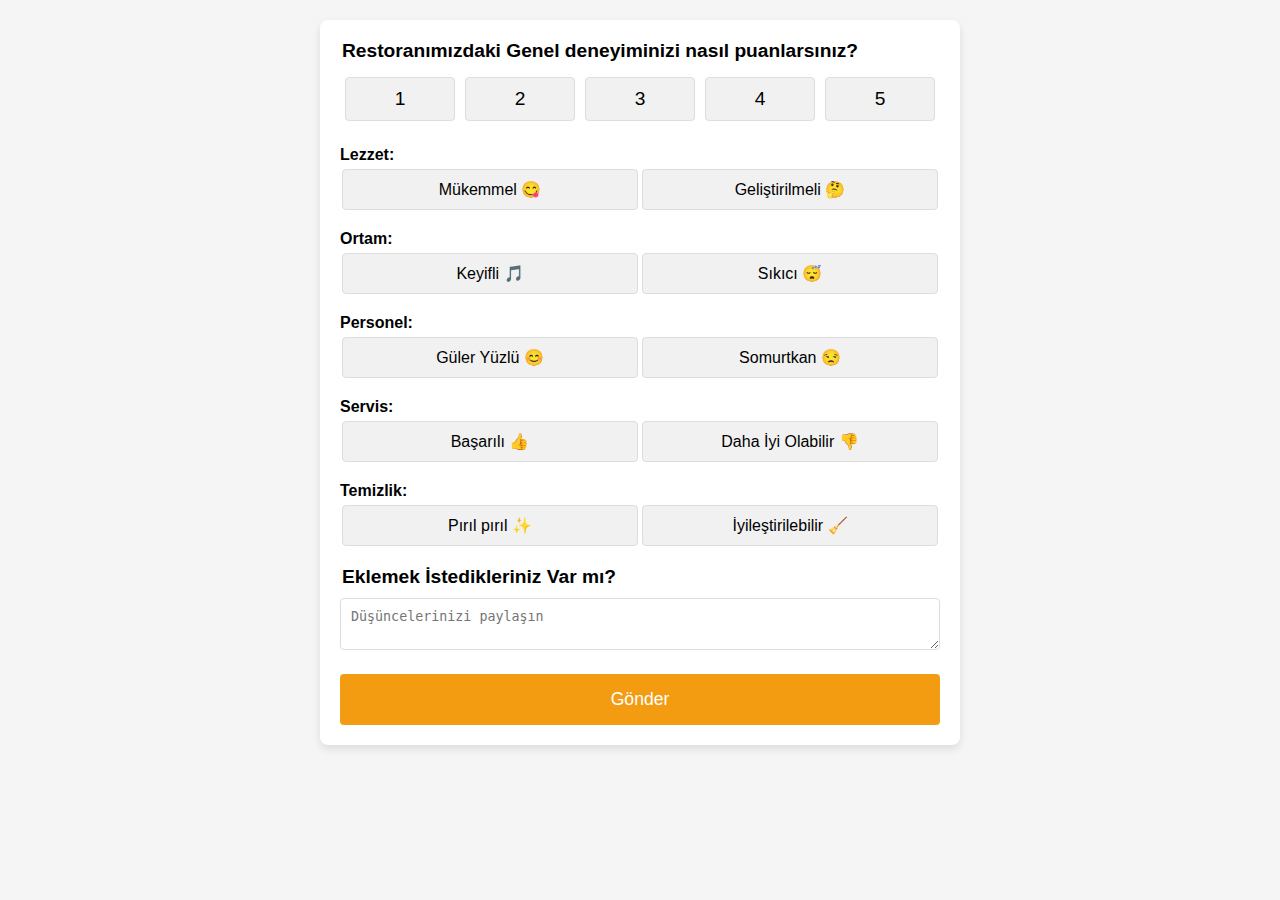
<file: anket.html>
<!DOCTYPE html>
<html lang="tr">
<head>
  <meta charset="UTF-8">
  <meta name="viewport" content="width=device-width, initial-scale=1.0">
  <title>Geri Bildirim Formu</title>
  <link rel="stylesheet" href="nps.css">
</head>
<body>
  <form id="feedback-form" method="post" action="" name="nps-form">
    <!-- Genel Deneyim -->
    <fieldset>
        <legend>Restoranımızdaki Genel deneyiminizi nasıl puanlarsınız?</legend>
        <div class="rating">
          <button type="button" class="rating-btn" data-value="1">1</button>
          <button type="button" class="rating-btn" data-value="2">2</button>
          <button type="button" class="rating-btn" data-value="3">3</button>
          <button type="button" class="rating-btn" data-value="4">4</button>
          <button type="button" class="rating-btn" data-value="5">5</button>
        </div>
        <p id="rating-warning" class="warning hidden">Lütfen genel deneyiminizi puanlayınız.</p> <!-- Uyarı Metni -->
      </fieldset>

    <!-- Lezzet -->
<div class="criteria">
    <span class="criteria-title">Lezzet:</span>
    <div class="criteria-buttons">
      <button type="button" name="Lezzet" class="criteria-btn" data-value="5">Mükemmel 😋</button>
      <button type="button" name="Lezzet" class="criteria-btn" data-value="0">Geliştirilmeli 🤔</button>
    </div>
  </div>
  
  <!-- Ortam -->
  <div class="criteria">
    <span class="criteria-title">Ortam:</span>
    <div class="criteria-buttons">
      <button type="button" name="Ortam" class="criteria-btn" data-value="5">Keyifli 🎵</button>
      <button type="button" name="Ortam" class="criteria-btn" data-value="0">Sıkıcı 😴</button>
    </div>
  </div>
  
  <!-- Personel -->
  <div class="criteria">
    <span class="criteria-title">Personel:</span>
    <div class="criteria-buttons">
      <button type="button" name="Personel" class="criteria-btn" data-value="5">Güler Yüzlü 😊</button>
      <button type="button" name="Personel" class="criteria-btn" data-value="0">Somurtkan 😒</button>
    </div>
  </div>
  
  <!-- Servis -->
  <div class="criteria">
    <span class="criteria-title">Servis:</span>
    <div class="criteria-buttons">
      <button type="button" name="Servis" class="criteria-btn" data-value="5">Başarılı 👍</button>
      <button type="button" name="Servis" class="criteria-btn" data-value="0">Daha İyi Olabilir 👎</button>
    </div>
  </div>
  
  <!-- Temizlik -->
  <div class="criteria">
    <span class="criteria-title">Temizlik:</span>
    <div class="criteria-buttons">
      <button type="button" name="Temizlik" class="criteria-btn" data-value="5">Pırıl pırıl ✨</button>
      <button type="button" name="Temizlik" class="criteria-btn" data-value="0">İyileştirilebilir 🧹</button>
    </div>
  </div>  

    <!-- Ekstra Düşünceler -->
    <fieldset>
      <legend>Eklemek İstedikleriniz Var mı?</legend>
      <textarea placeholder="Düşüncelerinizi paylaşın" name="additional_thoughts"></textarea>
    </fieldset>

    <!-- Gönder Butonu -->
    <button type="submit" class="submit-btn">Gönder</button>
  </form>

<!-- Success Pop-up -->
<div id="success-popup" class="popup hidden">
    <div class="popup-content">
      <h2>Teşekkürler!</h2>
      <p>Geri bildiriminiz için teşekkür ederiz.</p>
      <button id="google-review-button" class="submit-btn hidden">Bizi Google'da Değerlendir! ⭐️</button>
      <div class="button-container">
        <button id="tekrar-degerlendir" class="submit-btn">Ankete Dön</button>
        <button id="home-button" class="submit-btn">Ana Sayfa</button>
      </div>
    </div>
  </div>

  <script src="nps.js"></script>
</body>
</html>
</file>
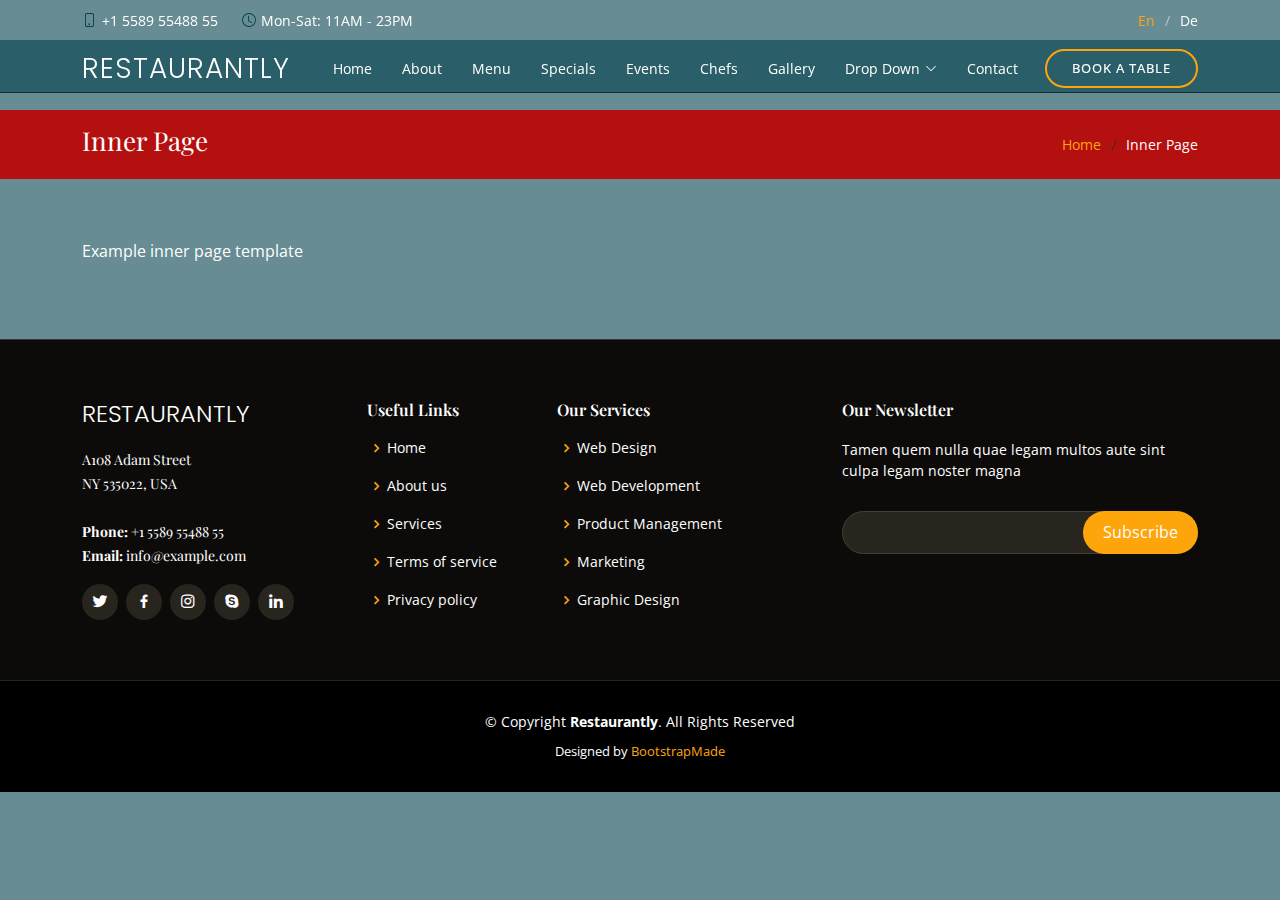
<file: inner-page.html>
<!DOCTYPE html>
<html lang="en">

<head>
  <meta charset="utf-8">
  <meta content="width=device-width, initial-scale=1.0" name="viewport">

  <title>Restaurantly Bootstrap Template - Inner Page</title>
  <meta content="" name="description">
  <meta content="" name="keywords">

  <!-- Favicons -->
  <link href="assets/img/favicon.png" rel="icon">
  <link href="assets/img/apple-touch-icon.png" rel="apple-touch-icon">

  <!-- Google Fonts -->
  <link href="https://fonts.googleapis.com/css?family=Open+Sans:300,300i,400,400i,600,600i,700,700i|Playfair+Display:ital,wght@0,400;0,500;0,600;0,700;1,400;1,500;1,600;1,700|Poppins:300,300i,400,400i,500,500i,600,600i,700,700i" rel="stylesheet">

  <!-- Vendor CSS Files -->
  <link href="assets/vendor/animate.css/animate.min.css" rel="stylesheet">
  <link href="assets/vendor/aos/aos.css" rel="stylesheet">
  <link href="assets/vendor/bootstrap/css/bootstrap.min.css" rel="stylesheet">
  <link href="assets/vendor/bootstrap-icons/bootstrap-icons.css" rel="stylesheet">
  <link href="assets/vendor/boxicons/css/boxicons.min.css" rel="stylesheet">
  <link href="assets/vendor/glightbox/css/glightbox.min.css" rel="stylesheet">
  <link href="assets/vendor/swiper/swiper-bundle.min.css" rel="stylesheet">

  <!-- Template Main CSS File -->
  <link href="assets/css/style.css" rel="stylesheet">

  <!-- =======================================================
  * Template Name: Restaurantly - v3.1.0
  * Template URL: https://bootstrapmade.com/restaurantly-restaurant-template/
  * Author: BootstrapMade.com
  * License: https://bootstrapmade.com/license/
  ======================================================== -->
</head>

<body>

  <!-- ======= Top Bar ======= -->
  <div id="topbar" class="d-flex align-items-center fixed-top">
    <div class="container d-flex justify-content-center justify-content-md-between">

      <div class="contact-info d-flex align-items-center">
        <i class="bi bi-phone d-flex align-items-center"><span>+1 5589 55488 55</span></i>
        <i class="bi bi-clock d-flex align-items-center ms-4"><span> Mon-Sat: 11AM - 23PM</span></i>
      </div>

      <div class="languages d-none d-md-flex align-items-center">
        <ul>
          <li>En</li>
          <li><a href="#">De</a></li>
        </ul>
      </div>
    </div>
  </div>

  <!-- ======= Header ======= -->
  <header id="header" class="fixed-top d-flex align-items-cente">
    <div class="container-fluid container-xl d-flex align-items-center justify-content-lg-between">

      <h1 class="logo me-auto me-lg-0"><a href="index.html">Restaurantly</a></h1>
      <!-- Uncomment below if you prefer to use an image logo -->
      <!-- <a href="index.html" class="logo me-auto me-lg-0"><img src="assets/img/logo.png" alt="" class="img-fluid"></a>-->

      <nav id="navbar" class="navbar order-last order-lg-0">
        <ul>
          <li><a class="nav-link scrollto " href="#hero">Home</a></li>
          <li><a class="nav-link scrollto" href="#about">About</a></li>
          <li><a class="nav-link scrollto" href="#menu">Menu</a></li>
          <li><a class="nav-link scrollto" href="#specials">Specials</a></li>
          <li><a class="nav-link scrollto" href="#events">Events</a></li>
          <li><a class="nav-link scrollto" href="#chefs">Chefs</a></li>
          <li><a class="nav-link scrollto" href="#gallery">Gallery</a></li>
          <li class="dropdown"><a href="#"><span>Drop Down</span> <i class="bi bi-chevron-down"></i></a>
            <ul>
              <li><a href="#">Drop Down 1</a></li>
              <li class="dropdown"><a href="#"><span>Deep Drop Down</span> <i class="bi bi-chevron-right"></i></a>
                <ul>
                  <li><a href="#">Deep Drop Down 1</a></li>
                  <li><a href="#">Deep Drop Down 2</a></li>
                  <li><a href="#">Deep Drop Down 3</a></li>
                  <li><a href="#">Deep Drop Down 4</a></li>
                  <li><a href="#">Deep Drop Down 5</a></li>
                </ul>
              </li>
              <li><a href="#">Drop Down 2</a></li>
              <li><a href="#">Drop Down 3</a></li>
              <li><a href="#">Drop Down 4</a></li>
            </ul>
          </li>
          <li><a class="nav-link scrollto" href="#contact">Contact</a></li>
        </ul>
        <i class="bi bi-list mobile-nav-toggle"></i>
      </nav><!-- .navbar -->
      <a href="#book-a-table" class="book-a-table-btn scrollto d-none d-lg-flex">Book a table</a>

    </div>
  </header><!-- End Header -->

  <main id="main">
    <section class="breadcrumbs">
      <div class="container">

        <div class="d-flex justify-content-between align-items-center">
          <h2>Inner Page</h2>
          <ol>
            <li><a href="index.html">Home</a></li>
            <li>Inner Page</li>
          </ol>
        </div>

      </div>
    </section>

    <section class="inner-page">
      <div class="container">
        <p>
          Example inner page template
        </p>
      </div>
    </section>

  </main><!-- End #main -->

  <!-- ======= Footer ======= -->
  <footer id="footer">
    <div class="footer-top">
      <div class="container">
        <div class="row">

          <div class="col-lg-3 col-md-6">
            <div class="footer-info">
              <h3>Restaurantly</h3>
              <p>
                A108 Adam Street <br>
                NY 535022, USA<br><br>
                <strong>Phone:</strong> +1 5589 55488 55<br>
                <strong>Email:</strong> info@example.com<br>
              </p>
              <div class="social-links mt-3">
                <a href="#" class="twitter"><i class="bx bxl-twitter"></i></a>
                <a href="#" class="facebook"><i class="bx bxl-facebook"></i></a>
                <a href="#" class="instagram"><i class="bx bxl-instagram"></i></a>
                <a href="#" class="google-plus"><i class="bx bxl-skype"></i></a>
                <a href="#" class="linkedin"><i class="bx bxl-linkedin"></i></a>
              </div>
            </div>
          </div>

          <div class="col-lg-2 col-md-6 footer-links">
            <h4>Useful Links</h4>
            <ul>
              <li><i class="bx bx-chevron-right"></i> <a href="#">Home</a></li>
              <li><i class="bx bx-chevron-right"></i> <a href="#">About us</a></li>
              <li><i class="bx bx-chevron-right"></i> <a href="#">Services</a></li>
              <li><i class="bx bx-chevron-right"></i> <a href="#">Terms of service</a></li>
              <li><i class="bx bx-chevron-right"></i> <a href="#">Privacy policy</a></li>
            </ul>
          </div>

          <div class="col-lg-3 col-md-6 footer-links">
            <h4>Our Services</h4>
            <ul>
              <li><i class="bx bx-chevron-right"></i> <a href="#">Web Design</a></li>
              <li><i class="bx bx-chevron-right"></i> <a href="#">Web Development</a></li>
              <li><i class="bx bx-chevron-right"></i> <a href="#">Product Management</a></li>
              <li><i class="bx bx-chevron-right"></i> <a href="#">Marketing</a></li>
              <li><i class="bx bx-chevron-right"></i> <a href="#">Graphic Design</a></li>
            </ul>
          </div>

          <div class="col-lg-4 col-md-6 footer-newsletter">
            <h4>Our Newsletter</h4>
            <p>Tamen quem nulla quae legam multos aute sint culpa legam noster magna</p>
            <form action="" method="post">
              <input type="email" name="email"><input type="submit" value="Subscribe">
            </form>

          </div>

        </div>
      </div>
    </div>

    <div class="container">
      <div class="copyright">
        &copy; Copyright <strong><span>Restaurantly</span></strong>. All Rights Reserved
      </div>
      <div class="credits">
        <!-- All the links in the footer should remain intact. -->
        <!-- You can delete the links only if you purchased the pro version. -->
        <!-- Licensing information: https://bootstrapmade.com/license/ -->
        <!-- Purchase the pro version with working PHP/AJAX contact form: https://bootstrapmade.com/restaurantly-restaurant-template/ -->
        Designed by <a href="https://bootstrapmade.com/">BootstrapMade</a>
      </div>
    </div>
  </footer><!-- End Footer -->

  <div id="preloader"></div>
  <a href="#" class="back-to-top d-flex align-items-center justify-content-center"><i class="bi bi-arrow-up-short"></i></a>

  <!-- Vendor JS Files -->
  <script src="assets/vendor/aos/aos.js"></script>
  <script src="assets/vendor/bootstrap/js/bootstrap.bundle.min.js"></script>
  <script src="assets/vendor/glightbox/js/glightbox.min.js"></script>
  <script src="assets/vendor/isotope-layout/isotope.pkgd.min.js"></script>
  <script src="assets/vendor/php-email-form/validate.js"></script>
  <script src="assets/vendor/swiper/swiper-bundle.min.js"></script>

  <!-- Template Main JS File -->
  <script src="assets/js/main.js"></script>

</body>

</html>
</file>
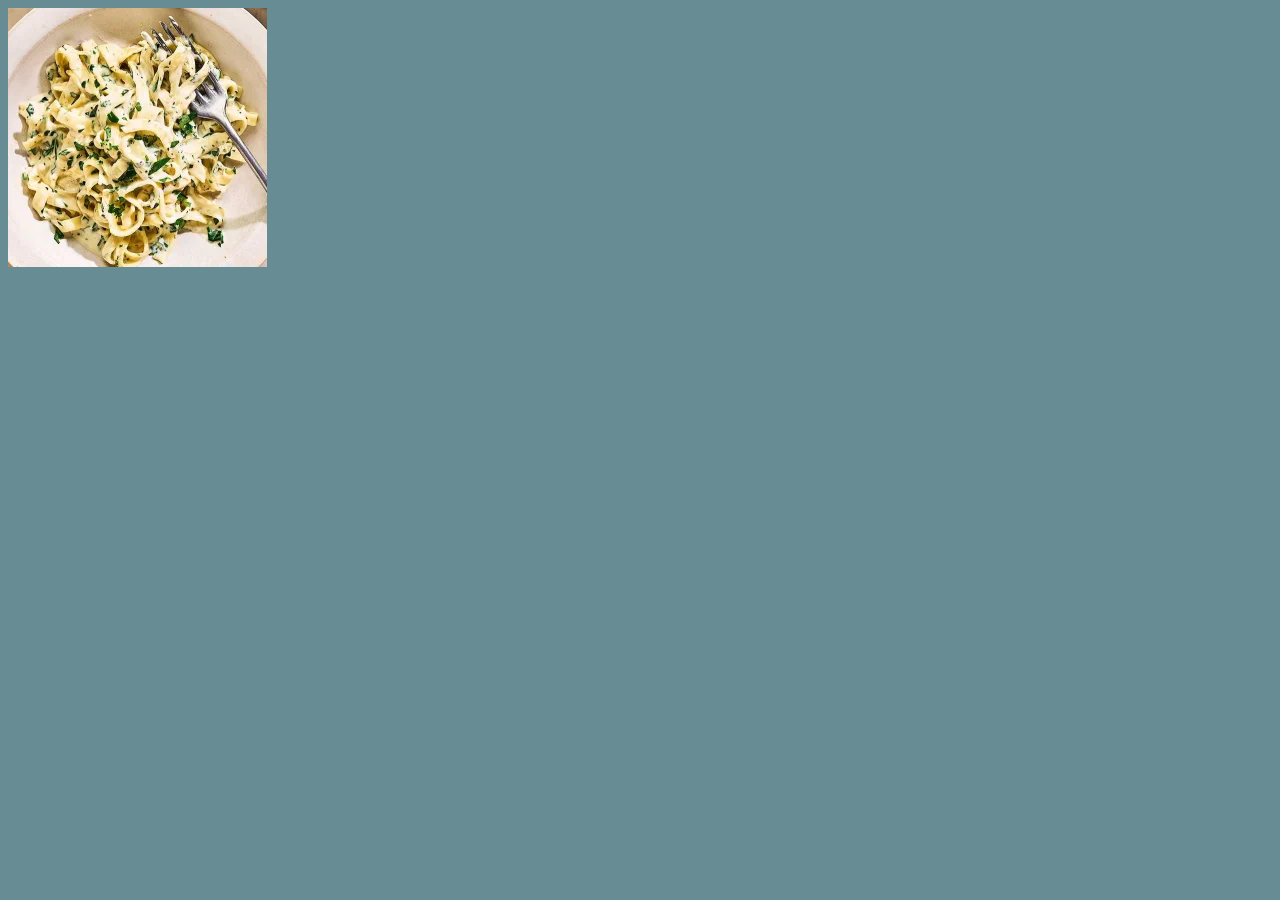
<file: menu.html>
<!DOCTYPE html>
<html lang="en">
<head>
    <meta charset="UTF-8">
    <meta name="viewport" content="width=device-width, initial-scale=1.0">
    <title>Document</title>
    <link rel="stylesheet" href="assets/css/style.css">
</head>
<body>
    <div class="col-lg-6 menu-item filter-sade">
        <img src="assets/img/smallmenu/alfredo_small.webp" class="menu-img" alt="" loading="lazy"> 
        <div class="menu-content">
            <a href="#tummenu" id="alfredo_small_name"></a><span id="alfredo_small_price"></span>
        </div>
        <div class="menu-ingredients" id="alfredo_small_description"></div>
    </div>
    <script src="assets/js/menu.js"></script>
</body>
</html>
</file>
<file: nps.css>
/* Genel Stil */
body {
    font-family: Arial, sans-serif;
    margin: 0;
    padding: 0;
    background-color: #f5f5f5;
  }
  
  form {
    max-width: 600px;
    margin: 20px auto;
    padding: 20px;
    background: #fff;
    border-radius: 8px;
    box-shadow: 0 4px 8px rgba(0, 0, 0, 0.1);
  }
  
  fieldset {
    border: none;
    margin: 0;
    padding: 0;
    margin-bottom: 20px;
  }
  
  legend {
    font-size: 1.2rem;
    font-weight: bold;
    margin-bottom: 10px;
  }
  
  label {
    display: block;
    margin-bottom: 10px;
  }
  
  .rating {
    display: flex;
    justify-content: space-between;
  }
  
  .rating-btn {
    background: #f1f1f1;
    border: 1px solid #ddd;
    border-radius: 4px;
    cursor: pointer;
    font-size: 1.2rem;
    padding: 10px;
    transition: background 0.3s ease, color 0.3s ease;
    flex: 1 1 18%;
    margin: 5px;
    text-align: center;
  }
  
  .rating-btn.selected {
    background: #f39c12;
    color: #fff;
  }
  
  .rating-btn:hover {
    background: #f39c12;
    color: #fff;
  }
  
  .criteria {
    margin-bottom: 20px;
  }
  
  .criteria-title {
    font-weight: bold;
  }
  
  .criteria-buttons {
    display: flex;
    justify-content: space-between;
    margin-top: 5px;
  }
  
  .criteria-btn {
    flex: 1;
    margin: 0 2px;
    background: #f1f1f1;
    border: 1px solid #ddd;
    border-radius: 4px;
    cursor: pointer;
    font-size: 1rem;
    padding: 10px;
    transition: background 0.3s ease, color 0.3s ease;
    text-align: center;
  }
  
  .criteria-btn.selected {
    background: #f39c12;
    color: #fff;
  }
  
  .criteria-btn:hover {
    background: #f39c12;
    color: #fff;
  }
  
  textarea {
    width: 100%;
    padding: 10px;
    border: 1px solid #ddd;
    border-radius: 4px;
    box-sizing: border-box;
  }
  
  .submit-btn {
    background: #f39c12;
    color: #fff;
    border: none;
    border-radius: 4px;
    padding: 15px;
    font-size: 1.1rem;
    cursor: pointer;
    transition: background 0.3s ease;
    width: 100%;
  }
  
  .submit-btn:hover {
    background: #e67e22;
  }
  
  /* Pop-up Stil */
  .popup {
    position: fixed;
    top: 0;
    left: 0;
    width: 100%;
    height: 100%;
    background: rgba(0, 0, 0, 0.5);
    display: flex;
    justify-content: center;
    align-items: center;
    z-index: 1000;
  }
  
  .popup-content {
    background: #fff;
    padding: 20px;
    border-radius: 8px;
    text-align: center;
    width: 80%;
    max-width: 400px;
  }
  
  .popup.hidden {
    display: none;
  }
  
  /* Buton Stilleri */
  .button-container {
    display: flex;
    justify-content: space-between;
    gap: 10px; /* Butonlar arasında boşluk bırakmak için */
  }
  
  .button-container .submit-btn {
    flex: 1;
  }
  
  
  #google-review-button {
    background: #34a853;
    border: none;
    color: #fff;
    margin-bottom: 7px;
  }
  
  #google-review-button.active {
    background: #34a853; /* Yeşil renk */
  }
  
  #google-review-button.hidden {
    display: none;
  }
  
  #google-review-button:hover {
    font-size: large;
  }
  
  #home-button {
    background: #f1f1f1;
    border: 1px solid #ddd;
    color: #e67e22;
  }
  
  #home-button.hidden {
    display: none;
  }
  
  #home-button:hover {
    background: #e67e22;
    color: #fff;
  }
  
  #tekrar-degerlendir {
    background: #f1f1f1;
    border: 1px solid #ddd;
    color: #e67e22;
  }
  
  #tekrar-degerlendir:hover{
    background: #e67e22;
    color: #fff;
  }
  
  .warning {
    color: red;
    font-size: 0.9rem;
    margin-top: 10px;
  }
  
  .hidden {
    display: none;
  }
</file>
<file: assets/css/style.css>
/**
* Template Name: Restaurantly - v3.1.0
* Template URL: https://bootstrapmade.com/restaurantly-restaurant-template/
* Author: BootstrapMade.com
* License: https://bootstrapmade.com/license/
*/

/*--------------------------------------------------------------
# General
--------------------------------------------------------------*/
body {
  font-family: "Open Sans", sans-serif;
  background: rgb(2, 64, 75, 0.6);
  color: #fff;
}


:root {
  --primary_color: #ffa50c;
  --font_color: #02404b;
  --secondry_color: #fff;
  --background_color: #1a1814;
}



a {
  color: var(--primary_color);
  text-decoration: none;
}

a:hover {
  color: var(--font_color);
  text-decoration: none;
}

h1, h2, h3, h4, h5, h6 {
  font-family: "Playfair Display", serif;
}

/*--------------------------------------------------------------
# Preloader
--------------------------------------------------------------*/
#preloader {
  position: fixed;
  top: 0;
  left: 0;
  right: 0;
  bottom: 0;
  z-index: 9999;
  overflow: hidden;
  background: var(--background_color);
}

#preloader:before {
  content: "";
  position: fixed;
  top: calc(50% - 30px);
  left: calc(50% - 30px);
  border: 6px solid var(--background_color);
  border-top-color: var(--primary_color);
  border-bottom-color: var(--primary_color);
  border-radius: 50%;
  width: 60px;
  height: 60px;
  -webkit-animation: animate-preloader 1s linear infinite;
  animation: animate-preloader 1s linear infinite;
}

@-webkit-keyframes animate-preloader {
  0% {
    transform: rotate(0deg);
  }
  100% {
    transform: rotate(360deg);
  }
}

@keyframes animate-preloader {
  0% {
    transform: rotate(0deg);
  }
  100% {
    transform: rotate(360deg);
  }
}

/*--------------------------------------------------------------
# Back to top button
--------------------------------------------------------------*/
.back-to-top {
  position: fixed;
  visibility: hidden;
  opacity: 0;
  right: 15px;
  bottom: 15px;
  z-index: 996;
  width: 44px;
  height: 44px;
  border-radius: 50px;
  transition: all 0.4s;
  border: 2px solid var(--primary_color);
}

.back-to-top i {
  font-size: 28px;
  color: var(--primary_color);
  line-height: 0;
}

.back-to-top:hover {
  background: var(--primary_color);
  color: var(--background_color);
}

.back-to-top:hover i {
  color: #444444;
}

.back-to-top.active {
  visibility: visible;
  opacity: 1;
}

/*--------------------------------------------------------------
# Disable aos animation delay on mobile devices
--------------------------------------------------------------*/
@media screen and (max-width: 768px) {
  [data-aos-delay] {
    transition-delay: 0 !important;
  }
}

/*--------------------------------------------------------------
# Top Bar
--------------------------------------------------------------*/
#topbar {
  height: 40px;
  font-size: 14px;
  transition: all 0.5s;
  z-index: 996;
}

#topbar.topbar-scrolled {
  top: -40px;
}

#topbar .contact-info i {
  font-style: normal;
  color: var(--font_color);
}

#topbar .contact-info i span {
  padding-left: 5px;
  color: #fff;
}

#topbar .languages ul {
  display: flex;
  flex-wrap: wrap;
  list-style: none;
  padding: 0;
  margin: 0;
  color: var(--primary_color);
}

#topbar .languages ul a {
  color: white;
}

#topbar .languages ul li + li {
  padding-left: 10px;
}

#topbar .languages ul li + li::before {
  display: inline-block;
  padding-right: 10px;
  color: rgba(255, 255, 255, 0.5);
  content: "/";
}

.google-maps-container {
  display: flex;
  justify-content: center;
  align-items: center;
  height: 400px; /* İframe'in yüksekliği kadar ayarlayabilirsiniz */
}

.phone-input-container {
  display: flex;
  align-items: center;
}

.phone-input-container span {
  margin-right: 5px;
  color: #ffffff; /* ya da istediğiniz bir renk */
}

.phone-input-container input {
  background-color: transparent;
  border: none;
  outline: none; /* Bu, input alanı seçildiğinde mavi çerçevenin görünmesini engeller */
  color: #ffffff;
}

.modal {
  display: none;
  position: fixed;
  z-index: 1;
  left: 0;
  top: 0;
  width: 100%;
  height: 100%;
  overflow: auto;
  background-color: rgba(0,0,0,0.7);
}

.modal-content {
  background-color: var(--font_color);
  margin: 10% auto;
  padding: 20px;
  border: 1px solid #888;
  max-width: 80%; /* Maksimum genişlik ayarı */
  position: relative;
}

.close-modal {
  position: absolute;
  top: 10px;
  right: 10px;
  color: #aaa;
  font-size: 20px;
  font-weight: bold;
  cursor: pointer;
}

.close-modal:hover {
  color: black;
}

@media screen and (max-width: 768px) {
  .modal-content {
    margin: 10% auto;
    padding: 2px;
    max-width: 100%; /* Maksimum genişlik ayarı */
  }
  .modal{
    margin-top: 15%;
    width: 100%;
  }
}


/*--------------------------------------------------------------
# Header
--------------------------------------------------------------*/
#header {
  background: rgba(2, 64, 75, 0.6);
  border-bottom: 1px solid rgba(12, 11, 9, 0.6);
  transition: all 0.5s;
  z-index: 997;
  padding-top: 8px;
  padding-bottom: 3px;
  top: 40px;
}

#header.header-scrolled {
  top: 0;
  background: rgba(2, 64, 75, 1);
  border-bottom: 1px solid #37332a;
}

#header .logo {
  font-size: 28px;
  margin: 0;
  padding: 0;
  line-height: 1;
  font-weight: 300;
  letter-spacing: 1px;
  text-transform: uppercase;
  font-family: "Poppins", sans-serif;
}

#header .logo a {
  color: #fff;
}

#header .logo img {
  max-height: 40px;
}

.logofont{
  font-family: 'Playball', cursive;
  /* font-family: 'Dancing Script', cursive; */
  font-size: 40px;
}

/*--------------------------------------------------------------
# Book a table button Menu
--------------------------------------------------------------*/
.book-a-table-btn {
  margin: 0 0 0 15px;
  border: 2px solid var(--primary_color);
  color: #fff;
  border-radius: 50px;
  padding: 8px 25px;
  text-transform: uppercase;
  font-size: 13px;
  font-weight: 500;
  letter-spacing: 1px;
  transition: 0.3s;
}

.book-a-table-btn:hover {
  background: var(--primary_color);
  color: #fff;
}

@media (max-width: 992px) {
  .book-a-table-btn {
    margin: 0 15px 0 0;
    padding: 8px 20px;
  }
}

/*--------------------------------------------------------------
# Navigation Menu
--------------------------------------------------------------*/
/**
* Desktop Navigation 
*/
.navbar {
  padding: 0;
}

.navbar ul {
  margin: 0;
  padding: 0;
  display: flex;
  list-style: none;
  align-items: center;
}

.navbar li {
  position: relative;
}

.navbar a {
  display: flex;
  align-items: center;
  justify-content: space-between;
  padding: 10px 0 10px 30px;
  color: #fff;
  white-space: nowrap;
  transition: 0.3s;
  font-size: 14px;
}

.navbar a i {
  font-size: 12px;
  line-height: 0;
  margin-left: 5px;
}

.navbar a:hover, .navbar .active, .navbar li:hover > a {
  color: var(--primary_color);
}

.navbar .dropdown ul {
  display: block;
  position: absolute;
  left: 14px;
  top: calc(100% + 30px);
  margin: 0;
  padding: 10px 0;
  z-index: 99;
  opacity: 0;
  visibility: hidden;
  background: #fff;
  box-shadow: 0px 0px 30px rgba(127, 137, 161, 0.25);
  transition: 0.3s;
  border-radius: 4px;
}

.navbar .dropdown ul li {
  min-width: 200px;
}

.navbar .dropdown ul a {
  padding: 10px 20px;
  color: #444444;
}

.navbar .dropdown ul a i {
  font-size: 12px;
}

.navbar .dropdown ul a:hover, .navbar .dropdown ul .active:hover, .navbar .dropdown ul li:hover > a {
  color: var(--primary_color);
}

.navbar .dropdown:hover > ul {
  opacity: 1;
  top: 100%;
  visibility: visible;
}

.navbar .dropdown .dropdown ul {
  top: 0;
  left: calc(100% - 30px);
  visibility: hidden;
}

.navbar .dropdown .dropdown:hover > ul {
  opacity: 1;
  top: 0;
  left: 100%;
  visibility: visible;
}

@media (max-width: 1366px) {
  .navbar .dropdown .dropdown ul {
    left: -90%;
  }
  .navbar .dropdown .dropdown:hover > ul {
    left: -100%;
  }
}

/**
* Mobile Navigation 
*/
.mobile-nav-toggle {
  color: #fff;
  font-size: 28px;
  cursor: pointer;
  display: none;
  line-height: 0;
  transition: 0.5s;
}

@media (max-width: 991px) {
  .mobile-nav-toggle {
    display: block;
  }
  .navbar ul {
    display: none;
  }
}

.navbar-mobile {
  position: fixed;
  overflow: hidden;
  top: 0;
  right: 0;
  left: 0;
  bottom: 0;
  background: rgba(0, 0, 0, 0.9);
  transition: 0.3s;
  z-index: 999;
}

.navbar-mobile .mobile-nav-toggle {
  position: absolute;
  top: 15px;
  right: 15px;
}

.navbar-mobile ul {
  display: block;
  position: absolute;
  top: 55px;
  right: 15px;
  bottom: 15px;
  left: 15px;
  padding: 10px 0;
  border-radius: 6px;
  background-color: #fff;
  overflow-y: auto;
  transition: 0.3s;
}

.navbar-mobile a {
  padding: 10px 20px;
  font-size: 20px;
  color: var(--background_color);
}

.navbar-mobile a:hover, .navbar-mobile .active, .navbar-mobile li:hover > a {
  color: var(--primary_color);
}

.navbar-mobile .getstarted {
  margin: 15px;
}

.navbar-mobile .dropdown ul {
  position: static;
  display: none;
  margin: 10px 20px;
  padding: 10px 0;
  z-index: 99;
  opacity: 1;
  visibility: visible;
  background: #fff;
  box-shadow: 0px 0px 30px rgba(127, 137, 161, 0.25);
}

.navbar-mobile .dropdown ul li {
  min-width: 200px;
}

.navbar-mobile .dropdown ul a {
  padding: 10px 20px;
}

.navbar-mobile .dropdown ul a i {
  font-size: 12px;
}

.navbar-mobile .dropdown ul a:hover, .navbar-mobile .dropdown ul .active:hover, .navbar-mobile .dropdown ul li:hover > a {
  color: var(--primary_color);
}

.navbar-mobile .dropdown > .dropdown-active {
  display: block;
}

/*--------------------------------------------------------------
# Hero Section
--------------------------------------------------------------*/
#hero {
  width: 100%;
  height: 100vh;
  background: url("../img/kiz-fotosu.webp") top center;
  background-size: cover;
  position: relative;
  padding: 0;
}

#hero:before {
  content: "";
  position: absolute;
  bottom: 0;
  top: 0;
  left: 0;
  right: 0;
}

#hero .container {
  padding-top: 110px;
}

@media (max-width: 992px) {
  #hero .container {
    padding-top: 98px;
  }
}

#hero h1 {
  margin: 0;
  font-size: 48px;
  font-weight: 700;
  line-height: 56px;
  color: #fff;
  font-family: "Poppins", sans-serif;
}

#hero h1 span {
  color: var(--secondry_color);
}

#hero h2 {
  color: #eee;
  margin-bottom: 10px 0 0 0;
  font-size: 22px;
}

#hero .btns {
  margin-top: 30px;
}

#hero .btn-menu, #hero .btn-book {
  font-weight: 600;
  font-size: 13px;
  letter-spacing: 0.5px;
  text-transform: uppercase;
  display: inline-block;
  padding: 12px 30px;
  border-radius: 50px;
  transition: 0.3s;
  line-height: 1;
  color: white;
  border: 2px solid var(--primary_color);
}

#hero .btn-menu:hover, #hero .btn-book:hover {
  background: var(--primary_color);
  color: #fff;
}

#hero .btn-book {
  margin-left: 15px;
}

#hero .play-btn {
  width: 94px;
  height: 94px;
  background: radial-gradient(var(--primary_color) 50%, rgba(205, 164, 94, 0.4) 52%);
  border-radius: 50%;
  display: block;
  position: relative;
  overflow: hidden;
}

#hero .play-btn::after {
  content: '';
  position: absolute;
  left: 50%;
  top: 50%;
  transform: translateX(-40%) translateY(-50%);
  width: 0;
  height: 0;
  border-top: 10px solid transparent;
  border-bottom: 10px solid transparent;
  border-left: 15px solid #fff;
  z-index: 100;
  transition: all 400ms cubic-bezier(0.55, 0.055, 0.675, 0.19);
}

#hero .play-btn::before {
  content: '';
  position: absolute;
  width: 120px;
  height: 120px;
  -webkit-animation-delay: 0s;
  animation-delay: 0s;
  -webkit-animation: pulsate-btn 2s;
  animation: pulsate-btn 2s;
  -webkit-animation-direction: forwards;
  animation-direction: forwards;
  -webkit-animation-iteration-count: infinite;
  animation-iteration-count: infinite;
  -webkit-animation-timing-function: steps;
  animation-timing-function: steps;
  opacity: 1;
  border-radius: 50%;
  border: 5px solid rgba(205, 164, 94, 0.7);
  top: -15%;
  left: -15%;
  background: rgba(198, 16, 0, 0);
}

#hero .play-btn:hover::after {
  border-left: 15px solid var(--primary_color);
  transform: scale(20);
}

#hero .play-btn:hover::before {
  content: '';
  position: absolute;
  left: 50%;
  top: 50%;
  transform: translateX(-40%) translateY(-50%);
  width: 0;
  height: 0;
  border: none;
  border-top: 10px solid transparent;
  border-bottom: 10px solid transparent;
  border-left: 15px solid #fff;
  z-index: 200;
  -webkit-animation: none;
  animation: none;
  border-radius: 0;
}

@media (min-width: 1024px) {
  #hero {
    background-attachment: fixed;
  }
}

@media (max-width: 992px) {
  #hero .play-btn {
    margin-top: 30px;
  }
}

@media (max-height: 500px) {
  #hero {
    height: auto;
  }
  #hero .container {
    padding-top: 130px;
    padding-bottom: 60px;
  }
}

@media (max-width: 768px) {
  #hero h1 {
    font-size: 28px;
    line-height: 36px;
  }
  #hero h2 {
    font-size: 18px;
    line-height: 24px;
  }
}

@-webkit-keyframes pulsate-btn {
  0% {
    transform: scale(0.6, 0.6);
    opacity: 1;
  }
  100% {
    transform: scale(1, 1);
    opacity: 0;
  }
}

@keyframes pulsate-btn {
  0% {
    transform: scale(0.6, 0.6);
    opacity: 1;
  }
  100% {
    transform: scale(1, 1);
    opacity: 0;
  }
}

/*--------------------------------------------------------------
# Sections General
--------------------------------------------------------------*/
section {
  padding: 60px 0;
  overflow: hidden;
}

.section-bg {
  background-color: rgb(2, 64, 75, 0.6);
}

.section-title {
  padding-bottom: 40px;
}

.section-title h2 {
  font-size: 14px;
  font-weight: 500;
  padding: 0;
  line-height: 1px;
  margin: 0 0 5px 0;
  letter-spacing: 2px;
  text-transform: uppercase;
  color: #aaaaaa;
  font-family: "Poppins", sans-serif;
}

.section-title h2::after {
  content: "";
  width: 120px;
  height: 1px;
  display: inline-block;
  background: rgba(255, 255, 255, 0.2);
  margin: 4px 10px;
}

.section-title p {
  margin: 0;
  margin: 0;
  font-size: 36px;
  font-weight: 700;
  font-family: "Playfair Display", serif;
  color: var(--primary_color);
}

/*--------------------------------------------------------------
# About
--------------------------------------------------------------*/
.breadcrumbs {
  padding: 15px 0;
  background: #b51010;
  margin-top: 110px;
}

@media (max-width: 992px) {
  .breadcrumbs {
    margin-top: 98px;
  }
}

.breadcrumbs h2 {
  font-size: 26px;
  font-weight: 300;
}

.breadcrumbs ol {
  display: flex;
  flex-wrap: wrap;
  list-style: none;
  padding: 0;
  margin: 0;
  font-size: 14px;
}

.breadcrumbs ol li + li {
  padding-left: 10px;
}

.breadcrumbs ol li + li::before {
  display: inline-block;
  padding-right: 10px;
  color: #37332a;
  content: "/";
}

@media (max-width: 768px) {
  .breadcrumbs .d-flex {
    display: block !important;
  }
  .breadcrumbs ol {
    display: block;
  }
  .breadcrumbs ol li {
    display: inline-block;
  }
}

/*--------------------------------------------------------------
# About
--------------------------------------------------------------*/
.about {
  background: url("../img/arka.webp") center center;
  background-size: cover;
  position: relative;
  padding: 80px 0;
}

.about:before {
  content: "";
  background: rgb(2, 64, 75, 0.6);
  position: absolute;
  bottom: 0;
  top: 0;
  left: 0;
  right: 0;
}

.about .about-img {
  position: relative;
  transition: .5s;
}

.about .about-img img {
  max-width: 100%;
  border: 4px solid rgba(255, 255, 255, 0.2);
  position: relative;
}

.about .about-img::before {
  position: absolute;
  left: 20px;
  top: 20px;
  width: 60px;
  height: 60px;
  z-index: 1;
  content: '';
  border-left: 5px solid var(--primary_color);
  border-top: 5px solid var(--primary_color);
  transition: .5s;
}

.about .about-img::after {
  position: absolute;
  right: 20px;
  bottom: 20px;
  width: 60px;
  height: 60px;
  z-index: 2;
  content: '';
  border-right: 5px solid var(--primary_color);
  border-bottom: 5px solid var(--primary_color);
  transition: .5s;
}

.about .about-img:hover {
  transform: scale(1.03);
}

.about .about-img:hover::before {
  left: 10px;
  top: 10px;
}

.about .about-img:hover::after {
  right: 10px;
  bottom: 10px;
}

.about .content h3 {
  font-weight: 600;
  font-size: 26px;
}

.about .content ul {
  list-style: none;
  padding: 0;
}

.about .content ul li {
  padding-bottom: 10px;
}

.about .content ul i {
  font-size: 20px;
  padding-right: 4px;
  color: var(--primary_color);
}

.about .content p:last-child {
  margin-bottom: 0;
}

@media (min-width: 1024px) {
  .about {
    background-attachment: fixed;
  }
}

/*--------------------------------------------------------------
# Why Us
--------------------------------------------------------------*/
.why-us .box {
  padding: 50px 30px;
  box-shadow: 0px 2px 15px rgba(0, 0, 0, 0.1);
  transition: all ease-in-out 1ms;
  background: #1a1a23;
}

.why-us .box span {
  display: block;
  font-size: 28px;
  font-weight: 700;
  color: var(--primary_color);
}

.why-us .box h4 {
  font-size: 24px;
  font-weight: 600;
  padding: 0;
  margin: 20px 0;
  color: rgba(255, 255, 255, 0.8);
}

.why-us .box p {
  color: #aaaaaa;
  font-size: 15px;
  margin: 0;
  padding: 0;
}

.why-us .box:hover {
  background: var(--primary_color);
  padding: 30px 30px 70px 30px;
  box-shadow: 10px 15px 30px rgba(0, 0, 0, 0.18);
}

.why-us .box:hover span, .why-us .box:hover h4, .why-us .box:hover p {
  color: #fff;
}

/*--------------------------------------------------------------
# Menu Section
--------------------------------------------------------------*/
.menu #menu-flters {
  padding: 0;
  margin: 0 auto 0 auto;
  list-style: none;
  text-align: center;
  border-radius: 50px;
}

.menu #menu-flters li {
  cursor: pointer;
  display: inline-block;
  padding: 8px 12px 10px 12px;
  font-size: 16px;
  font-weight: 500;
  line-height: 1;
  color: #fff;
  margin-bottom: 10px;
  transition: all ease-in-out 0.3s;
  border-radius: 50px;
  font-family: "Playfair Display", serif;
}

.menu #menu-flters li:hover, .menu #menu-flters li.filter-active {
  color: var(--primary_color);
}

.menu #menu-flters li:last-child {
  margin-right: 0;
}

.menu .menu-item {
  margin-top: 50px;
}

.menu .menu-img {
  width: 70px;
  height: 70px;
  border-radius: 50%;
  float: left;
  border: 5px solid rgba(255, 255, 255, 0.2);
}

.menu .menu-content {
  margin-left: 85px;
  overflow: hidden;
  display: flex;
  justify-content: space-between;
  position: relative;
}

.menu .menu-content::after {
  content: "......................................................................"
 "...................................................................."
 "....................................................................";
  position: absolute;
  left: 20px;
  right: 0;
  top: -4px;
  z-index: 1;
  color: #bab3a6;
  font-family: Arial, "Helvetica Neue", Helvetica, sans-serif;
}

.menu .menu-content a {
  padding-right: 10px;
  background: #2A5E68;
  position: relative;
  z-index: 3;
  font-weight: 700;
  color: white;
  transition: 0.3s;
}

.menu .menu-content a:hover {
  color: var(--primary_color);
}

.menu .menu-content span {
  background: #2A5E68;
  position: relative;
  z-index: 3;
  padding: 0 10px;
  font-weight: 600;
  color: var(--primary_color);
}

.menu .menu-ingredients {
  margin-left: 85px;
  font-style: italic;
  font-size: 14px;
  font-family: "Poppins", sans-serif;
  color: rgba(255, 255, 255, 0.5);
}

/*--------------------------------------------------------------
# Specials
--------------------------------------------------------------*/
.specials {
  overflow: hidden;
}

.specials .nav-tabs {
  border: 0;
}

.specials .nav-link {
  border: 0;
  padding: 12px 15px;
  transition: 0.3s;
  color: #fff;
  border-radius: 0;
  font-weight: 600;
  font-size: 15px;
}

.specials .nav-link:hover {
  color: var(--primary_color);
}

.specials .nav-link.active {
  color: white;
  background: var(--primary_color);
  border-color: var(--primary_color);
}

.specials .nav-link:hover {
  border-color: var(--primary_color);
}

.specials .tab-pane.active {
  -webkit-animation: fadeIn 0.5s ease-out;
  animation: fadeIn 0.5s ease-out;
}

.specials .details h3 {
  font-size: 26px;
  font-weight: 600;
  margin-bottom: 20px;
  color: #fff;
}

.specials .details p {
  color: #aaaaaa;
}

.specials .details p:last-child {
  margin-bottom: 0;
}

@media (max-width: 992px) {
  .specials .nav-link {
    border: 0;
    padding: 15px;
  }
}

/*--------------------------------------------------------------
# Events
--------------------------------------------------------------*/
.events {
  background: url(../img/bg.webp) center center no-repeat;
  background-size: cover;
  position: relative;
}

.events::before {
  content: '';
  background-color: rgba(0, 0, 0, 0.8);
  position: absolute;
  top: 0;
  right: 0;
  left: 0;
  bottom: 0;
}

.events .section-title h2 {
  color: #fff;
}

.events .container {
  position: relative;
}

@media (min-width: 1024px) {
  .events {
    background-attachment: fixed;
  }
}

.events .events-carousel {
  background: rgba(255, 255, 255, 0.08);
  padding: 30px;
}

.events .event-item {
  color: #fff;
}

.events .event-item h3 {
  font-weight: 600;
  font-size: 26px;
  color: var(--primary_color);
}

.events .event-item .price {
  font-size: 26px;
  font-family: "Open Sans", sans-serif;
  font-weight: 700;
  margin-bottom: 15px;
}

.events .event-item .price span {
  border-bottom: 2px solid var(--primary_color);
}

.events .event-item ul {
  list-style: none;
  padding: 0;
}

.events .event-item ul li {
  padding-bottom: 10px;
}

.events .event-item ul i {
  font-size: 20px;
  padding-right: 4px;
  color: var(--primary_color);
}

.events .event-item p:last-child {
  margin-bottom: 0;
}

.events .swiper-pagination {
  margin-top: 30px;
  position: relative;
}

.events .swiper-pagination .swiper-pagination-bullet {
  width: 12px;
  height: 12px;
  background-color: rgba(255, 255, 255, 0.4);
  opacity: 1;
}

.events .swiper-pagination .swiper-pagination-bullet-active {
  background-color: var(--primary_color);
}

/*--------------------------------------------------------------
# Book A Table
--------------------------------------------------------------*/
.book-a-table .php-email-form {
  width: 100%;
}

.book-a-table .php-email-form .form-group {
  padding-bottom: 8px;
}

.book-a-table .php-email-form .validate {
  display: none;
  color: red;
  margin: 0 0 15px 0;
  font-weight: 400;
  font-size: 13px;
}

.book-a-table .php-email-form .error-message {
  display: none;
  color: #fff;
  background: #ed3c0d;
  text-align: left;
  padding: 15px;
  font-weight: 600;
}

.book-a-table .php-email-form .error-message br + br {
  margin-top: 25px;
}

.book-a-table .php-email-form .sent-message {
  display: none;
  color: #fff;
  background: #e8d5b0;
  text-align: center;
  padding: 15px;
  font-weight: 600;
}

.book-a-table .php-email-form .loading {
  display: none;
  text-align: center;
  padding: 15px;
}

.book-a-table .php-email-form .loading:before {
  content: "";
  display: inline-block;
  border-radius: 50%;
  width: 24px;
  height: 24px;
  margin: 0 10px -6px 0;
  border: 3px solid var(--primary_color);
  border-top-color: var(--background_color);
  -webkit-animation: animate-loading 1s linear infinite;
  animation: animate-loading 1s linear infinite;
}

.book-a-table .php-email-form input, .book-a-table .php-email-form textarea {
  border-radius: 0;
  box-shadow: none;
  font-size: 14px;
  background: #4c4c4c;
  border-color: #625b4b;
  color: white;
}

.book-a-table .php-email-form input::-webkit-input-placeholder, .book-a-table .php-email-form textarea::-webkit-input-placeholder {
  color: #a49b89;
}

.book-a-table .php-email-form input::-moz-placeholder, .book-a-table .php-email-form textarea::-moz-placeholder {
  color: #a49b89;
}

.book-a-table .php-email-form input::placeholder, .book-a-table .php-email-form textarea::placeholder {
  color: #a49b89;
}

.book-a-table .php-email-form input:focus, .book-a-table .php-email-form textarea:focus {
  border-color: var(--primary_color);
}

.book-a-table .php-email-form input {
  height: 44px;
}

.book-a-table .php-email-form textarea {
  padding: 10px 12px;
}

.book-a-table .php-email-form button[type="submit"] {
  background: var(--primary_color);
  border: 0;
  padding: 10px 35px;
  color: #fff;
  transition: 0.4s;
  border-radius: 50px;
}

.book-a-table .php-email-form button[type="submit"]:hover {
  background: var(--primary_color);
}

/*--------------------------------------------------------------
# Testimonials
--------------------------------------------------------------*/
.testimonials .testimonial-item {
  box-sizing: content-box;
  min-height: 320px;
}

.testimonials .testimonial-item .testimonial-img {
  width: 90px;
  border-radius: 50%;
  margin: -40px 0 0 40px;
  position: relative;
  z-index: 2;
  border: 6px solid rgba(255, 255, 255, 0.2);
}

.testimonials .testimonial-item h3 {
  font-size: 18px;
  font-weight: bold;
  margin: 10px 0 5px 45px;
  color: white;
}

.testimonials .testimonial-item h4 {
  font-size: 14px;
  color: rgba(255, 255, 255, 0.6);
  margin: 0 0 0 45px;
}

.testimonials .testimonial-item .quote-icon-left, .testimonials .testimonial-item .quote-icon-right {
  color: var(--primary_color);
  font-size: 26px;
}

.testimonials .testimonial-item .quote-icon-left {
  display: inline-block;
  left: -5px;
  position: relative;
}

.testimonials .testimonial-item .quote-icon-right {
  display: inline-block;
  right: -5px;
  position: relative;
  top: 10px;
}

.testimonials .testimonial-item p {
  font-style: italic;
  margin: 0 15px 0 15px;
  padding: 20px 20px 60px 20px;
  background: #26231d;
  position: relative;
  border-radius: 6px;
  position: relative;
  z-index: 1;
}

.testimonials .swiper-pagination {
  margin-top: 30px;
  position: relative;
}

.testimonials .swiper-pagination .swiper-pagination-bullet {
  width: 12px;
  height: 12px;
  background-color: rgba(255, 255, 255, 0.4);
  opacity: 1;
}

.testimonials .swiper-pagination .swiper-pagination-bullet-active {
  background-color: var(--primary_color);
}

/*--------------------------------------------------------------
# Gallery
--------------------------------------------------------------*/
.gallery .gallery-item {
  overflow: hidden;
  border-right: 3px solid #454035;
  border-bottom: 3px solid #454035;
}

.gallery .gallery-item img {
  transition: all ease-in-out 0.4s;
}

.gallery .gallery-item:hover img {
  transform: scale(1.1);
}

/*--------------------------------------------------------------
# Chefs
--------------------------------------------------------------*/
.chefs .member {
  text-align: center;
  margin-bottom: 20px;
  background: #343a40;
  position: relative;
  overflow: hidden; 
}


.chefs .member .member-info {
  opacity: 0;
  position: absolute;
  bottom: 0;
  top: 0;
  left: 0;
  right: 0;
  transition: 0.2s;
}

.chefs .member .member-info-content {
  position: absolute;
  left: 0;
  right: 0;
  bottom: 10px;
  transition: bottom 0.4s;
}

.chefs .member .member-info-content h4 {
  font-weight: 700;
  margin-bottom: 2px;
  font-size: 18px;
  color: #fff;
}

.chefs .member .member-info-content span {
  font-style: italic;
  display: block;
  font-size: 13px;
  color: #fff;
}

.chefs .member .social {
  position: absolute;
  left: 0;
  bottom: -38px;
  right: 0;
  height: 48px;
  transition: bottom ease-in-out 0.4s;
  text-align: center;
}

.chefs .member .social a {
  transition: color 0.3s;
  color: #fff;
  margin: 0 10px;
  display: inline-block;
}

.chefs .member .social a:hover {
  color: var(--primary_color);
}

.chefs .member .social i {
  font-size: 18px;
  margin: 0 2px;
}

.chefs .member:hover .member-info {
  background: linear-gradient(0deg, rgba(0, 0, 0, 0.9) 0%, rgba(0, 0, 0, 0.8) 20%, rgba(0, 212, 255, 0) 100%);
  opacity: 1;
  transition: 0.4s;
}

.chefs .member:hover .member-info-content {
  bottom: 60px;
  transition: bottom 0.4s;
}

.chefs .member:hover .social {
  bottom: 0;
  transition: bottom ease-in-out 0.4s;
}

/*--------------------------------------------------------------
# Contact
--------------------------------------------------------------*/
.contact .info {
  width: 100%;
}

.contact-link {
  color: inherit; /* Mevcut renk kullanılsın */
  text-decoration: none; /* Altçizgi kaldırılsın */
}

.contact .info i {
  font-size: 20px;
  float: left;
  width: 44px;
  height: 44px;
  background: var(--primary_color);
  display: flex;
  justify-content: center;
  align-items: center;
  border-radius: 50px;
  transition: all 0.3s ease-in-out;
}

.contact .info h4 {
  padding: 0 0 0 60px;
  font-size: 18px;
  font-weight: 500;
  margin-bottom: 5px;
  font-family: "Poppins", sans-serif;
}

.contact .info p {
  padding: 0 0 0 60px;
  margin-bottom: 0;
  font-size: 14px;
  color: #e3e3e3;
}

.contact .info .open-hours, .contact .info .email, .contact .info .phone {
  margin-top: 40px;
}

.contact .php-email-form {
  width: 100%;
}

.contact .php-email-form .form-group {
  padding-bottom: 8px;
}

.contact .php-email-form .validate {
  display: none;
  color: red;
  margin: 0 0 15px 0;
  font-weight: 400;
  font-size: 13px;
}

.contact .php-email-form .error-message {
  display: none;
  color: #fff;
  background: #ed3c0d;
  text-align: center;
  padding: 15px;
  font-weight: 600;
}

.contact .php-email-form .sent-message {
  display: none;
  color: #fff;
  background: #18d26e;
  text-align: center;
  padding: 15px;
  font-weight: 600;
}

.contact .php-email-form .loading {
  display: none;
  text-align: center;
  padding: 15px;
}

.contact .php-email-form .loading:before {
  content: "";
  display: inline-block;
  border-radius: 50%;
  width: 24px;
  height: 24px;
  margin: 0 10px -6px 0;
  border: 3px solid var(--primary_color);
  border-top-color: var(--background_color);
  -webkit-animation: animate-loading 1s linear infinite;
  animation: animate-loading 1s linear infinite;
}

.contact .php-email-form input, .contact .php-email-form textarea {
  border-radius: 0;
  box-shadow: none;
  font-size: 14px;
  background: #4c4c4c;
  border-color: #625b4b;
  color: white;
}

.contact .php-email-form input::-webkit-input-placeholder, .contact .php-email-form textarea::-webkit-input-placeholder {
  color: #a49b89;
}

.contact .php-email-form input::-moz-placeholder, .contact .php-email-form textarea::-moz-placeholder {
  color: #a49b89;
}

.contact .php-email-form input::placeholder, .contact .php-email-form textarea::placeholder {
  color: #a49b89;
}

.contact .php-email-form input:focus, .contact .php-email-form textarea:focus {
  border-color: var(--primary_color);
}

.contact .php-email-form input {
  height: 44px;
}

.contact .php-email-form textarea {
  padding: 10px 12px;
}

.contact .php-email-form button[type="submit"] {
  background: var(--primary_color);
  border: 0;
  padding: 10px 35px;
  color: #fff;
  transition: 0.4s;
  border-radius: 50px;
}

.contact .php-email-form button[type="submit"]:hover {
  background: var(--primary_color);
}

@-webkit-keyframes animate-loading {
  0% {
    transform: rotate(0deg);
  }
  100% {
    transform: rotate(360deg);
  }
}

@keyframes animate-loading {
  0% {
    transform: rotate(0deg);
  }
  100% {
    transform: rotate(360deg);
  }
}

/*--------------------------------------------------------------
# Footer
--------------------------------------------------------------*/
#footer {
  background: black;
  padding: 0 0 30px 0;
  color: #fff;
  font-size: 14px;
}

#footer .footer-top {
  background: #0c0b09;
  border-top: 1px solid #37332a;
  border-bottom: 1px solid #28251f;
  padding: 60px 0 30px 0;
}

#footer .footer-top .footer-info {
  margin-bottom: 30px;
}

#footer .footer-top .footer-info h3 {
  font-size: 24px;
  margin: 0 0 20px 0;
  padding: 2px 0 2px 0;
  line-height: 1;
  font-weight: 300;
  text-transform: uppercase;
  font-family: "Poppins", sans-serif;
}

#footer .footer-top .footer-info p {
  font-size: 14px;
  line-height: 24px;
  margin-bottom: 0;
  font-family: "Playfair Display", serif;
  color: #fff;
}

#footer .footer-top .social-links a {
  font-size: 18px;
  display: inline-block;
  background: #28251f;
  color: #fff;
  line-height: 1;
  padding: 8px 0;
  margin-right: 4px;
  border-radius: 50%;
  text-align: center;
  width: 36px;
  height: 36px;
  transition: 0.3s;
}

#footer .footer-top .social-links a:hover {
  background: var(--primary_color);
  color: #fff;
  text-decoration: none;
}

#footer .footer-top h4 {
  font-size: 16px;
  font-weight: 600;
  color: #fff;
  position: relative;
  padding-bottom: 12px;
}

#footer .footer-top .footer-links {
  margin-bottom: 30px;
}

#footer .footer-top .footer-links ul {
  list-style: none;
  padding: 0;
  margin: 0;
}

#footer .footer-top .footer-links ul i {
  padding-right: 2px;
  color: var(--primary_color);
  font-size: 18px;
  line-height: 1;
}

#footer .footer-top .footer-links ul li {
  padding: 10px 0;
  display: flex;
  align-items: center;
}

#footer .footer-top .footer-links ul li:first-child {
  padding-top: 0;
}

#footer .footer-top .footer-links ul a {
  color: #fff;
  transition: 0.3s;
  display: inline-block;
  line-height: 1;
}

#footer .footer-top .footer-links ul a:hover {
  color: var(--primary_color);
}

#footer .footer-top .footer-newsletter form {
  margin-top: 30px;
  background: #28251f;
  padding: 6px 10px;
  position: relative;
  border-radius: 50px;
  border: 1px solid #454035;
}

#footer .footer-top .footer-newsletter form input[type="email"] {
  border: 0;
  padding: 4px;
  width: calc(100% - 110px);
  background: #28251f;
  color: white;
}

#footer .footer-top .footer-newsletter form input[type="submit"] {
  position: absolute;
  top: -1px;
  right: -1px;
  bottom: -1px;
  border: 0;
  background: none;
  font-size: 16px;
  padding: 0 20px 2px 20px;
  background: var(--primary_color);
  color: #fff;
  transition: 0.3s;
  border-radius: 50px;
}

#footer .footer-top .footer-newsletter form input[type="submit"]:hover {
  background: var(--primary_color);
}

#footer .copyright {
  text-align: center;
  padding-top: 30px;
}

#footer .credits {
  padding-top: 10px;
  text-align: center;
  font-size: 13px;
  color: #fff;
}
</file>
